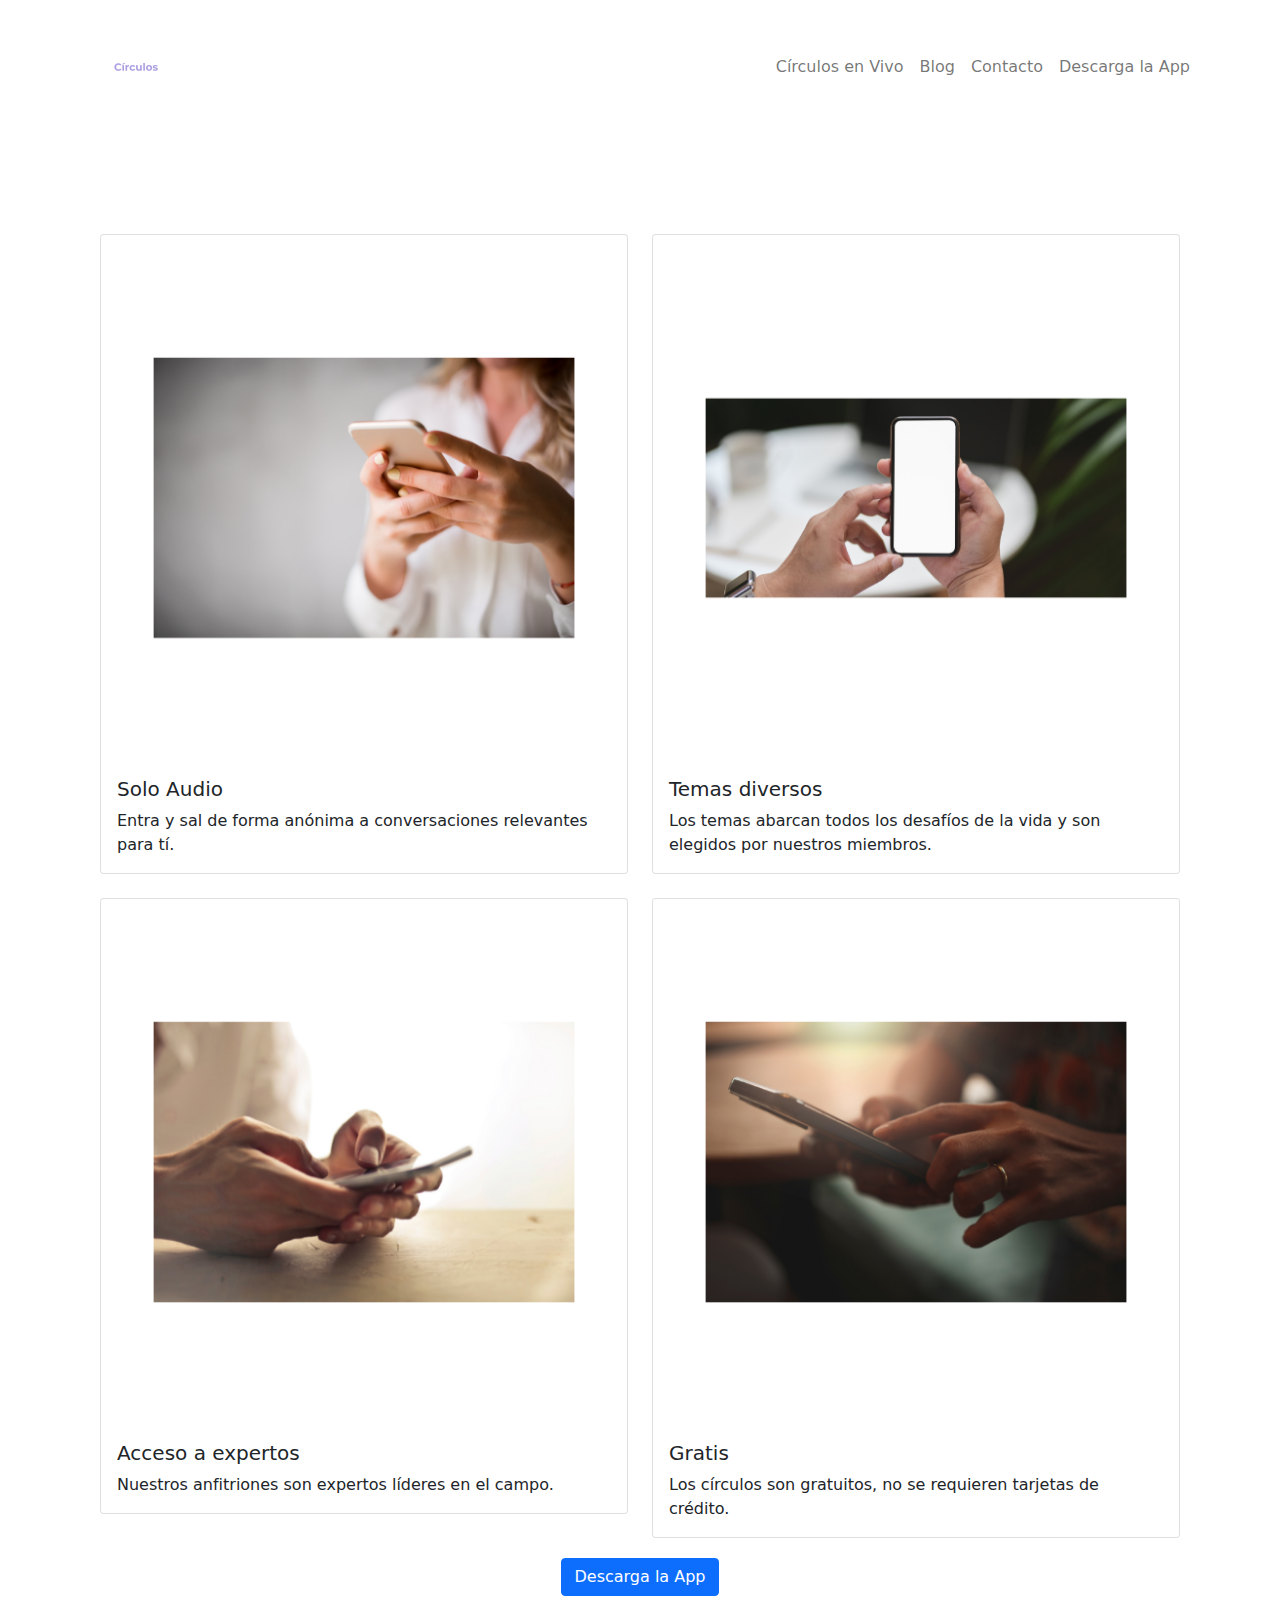
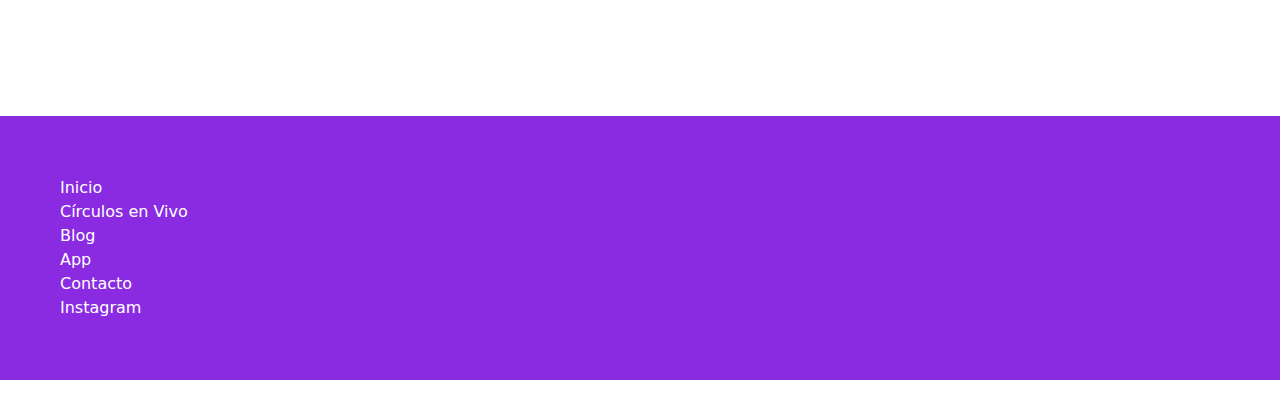
<file: somos círculos segunda entrega/pages/app.html>
<!DOCTYPE html>
<html lang="es">
    <head>
        <meta charset="UTF-8">
        <meta name="viewport" content="width=device-width, initial-scale=1.0">
        <title>Somos Círculos</title>
        <link rel="shortcut icon" href="../favicon.ico" type="image/x-icon">
        <link rel="stylesheet" href="../css/bootstrap.min.css">
        <link rel="stylesheet" href="../css/estilos.css">
    </head>
    <body>
        <header>
            <nav class="navbar navbar-expand-lg navbar-light bg-body-tertiary">
                <div class="container">
                  <a class="navbar-brand" href="../index.html">
                    <img src="../assets/img/Somos Círculos Página Web 10.png"> 
                    </a>
                  <button class="navbar-toggler" type="button" data-bs-toggle="collapse" data-bs-target="#navbarSupportedContent" aria-controls="navbarSupportedContent" aria-expanded="false" aria-label="Toggle navigation">
                    <span class="navbar-toggler-icon"></span>
                  </button>
                  <div class="collapse navbar-collapse" id="navbarSupportedContent">
                    <ul class="navbar-nav me-auto mb-2 mb-lg-0 w-100 justify-content-end">
                      <li class="nav-item">
                        <a class="nav-link" href="./circulosenvivo.html">Círculos en Vivo</a>
                      </li>
                      <li class="nav-item">
                        <a class="nav-link" href="./blog.html">Blog</a>
                      </li>
                      <li class="nav-item">
                        <a class="nav-link" href="./contacto.html">Contacto</a>
                      </li>
                      <li class="nav-item">
                        <a class="nav-link" href="./app.html">Descarga la App</a>
                      </li>
                    </ul>
                  </div>
                </div>
              </nav>
        </header>
        <Main class="padding">
        <section>
            <div class="row row-cols-1 row-cols-md-2 g-4">
                <div class="col">
                  <div class="card">
                    <img src="../assets/img/Fotos Celulares Somos Círculos.png" class="card-img-top" alt="...">
                    <div class="card-body">
                      <h5 class="card-title">Solo Audio</h5>
                      <p class="card-text">Entra y sal de forma anónima a conversaciones relevantes para tí.</p>
                    </div>
                  </div>
                </div>
                <div class="col">
                  <div class="card">
                    <img src="../assets/img/Fotos Celulares Somos Círculos (1).png" class="card-img-top" alt="...">
                    <div class="card-body">
                      <h5 class="card-title">Temas diversos</h5>
                      <p class="card-text">Los temas abarcan todos los desafíos de la vida y son elegidos por nuestros miembros.</p>
                    </div>
                  </div>
                </div>
                <div class="col">
                  <div class="card">
                    <img src="../assets/img/Fotos Celulares Somos Círculos (2).png" class="card-img-top" alt="...">
                    <div class="card-body">
                      <h5 class="card-title">Acceso a expertos</h5>
                      <p class="card-text">Nuestros anfitriones son expertos líderes en el campo.</p>
                    </div>
                  </div>
                </div>
                <div class="col">
                  <div class="card">
                    <img src="../assets/img/Fotos Celulares Somos Círculos (3).png" class="card-img-top" alt="...">
                    <div class="card-body">
                      <h5 class="card-title">Gratis</h5>
                      <p class="card-text">Los círculos son gratuitos, no se requieren tarjetas de crédito.</p>
                    </div>
                  </div>
                </div>
              </div>
        </section>
        <section class="center">
          <a class="btn btn-primary" href="./app.html" role="button">Descarga la App</a>
       </section>
        </Main>
        <footer>
            <ul class="footer">
                <li><a class="footerNav" href="../index.html">Inicio</a></li>
                <li><a class="footerNav" href="./circulosenvivo.html">Círculos en Vivo</a></li>
                <li><a class="footerNav" href="./blog.html">Blog</a></li>
                <li><a class="footerNav" href="./app.html">App</a></li>
                <li><a class="footerNav" href="./contacto.html">Contacto</a></li>
                <li><a class="footerNav" href="https://www.instagram.com/" target="_blank">Instagram</a></li>
            </ul>
        </footer>
        <script src="../js/bootstrap.bundle.min.js"> </script>
    </body>
</html>
</file>
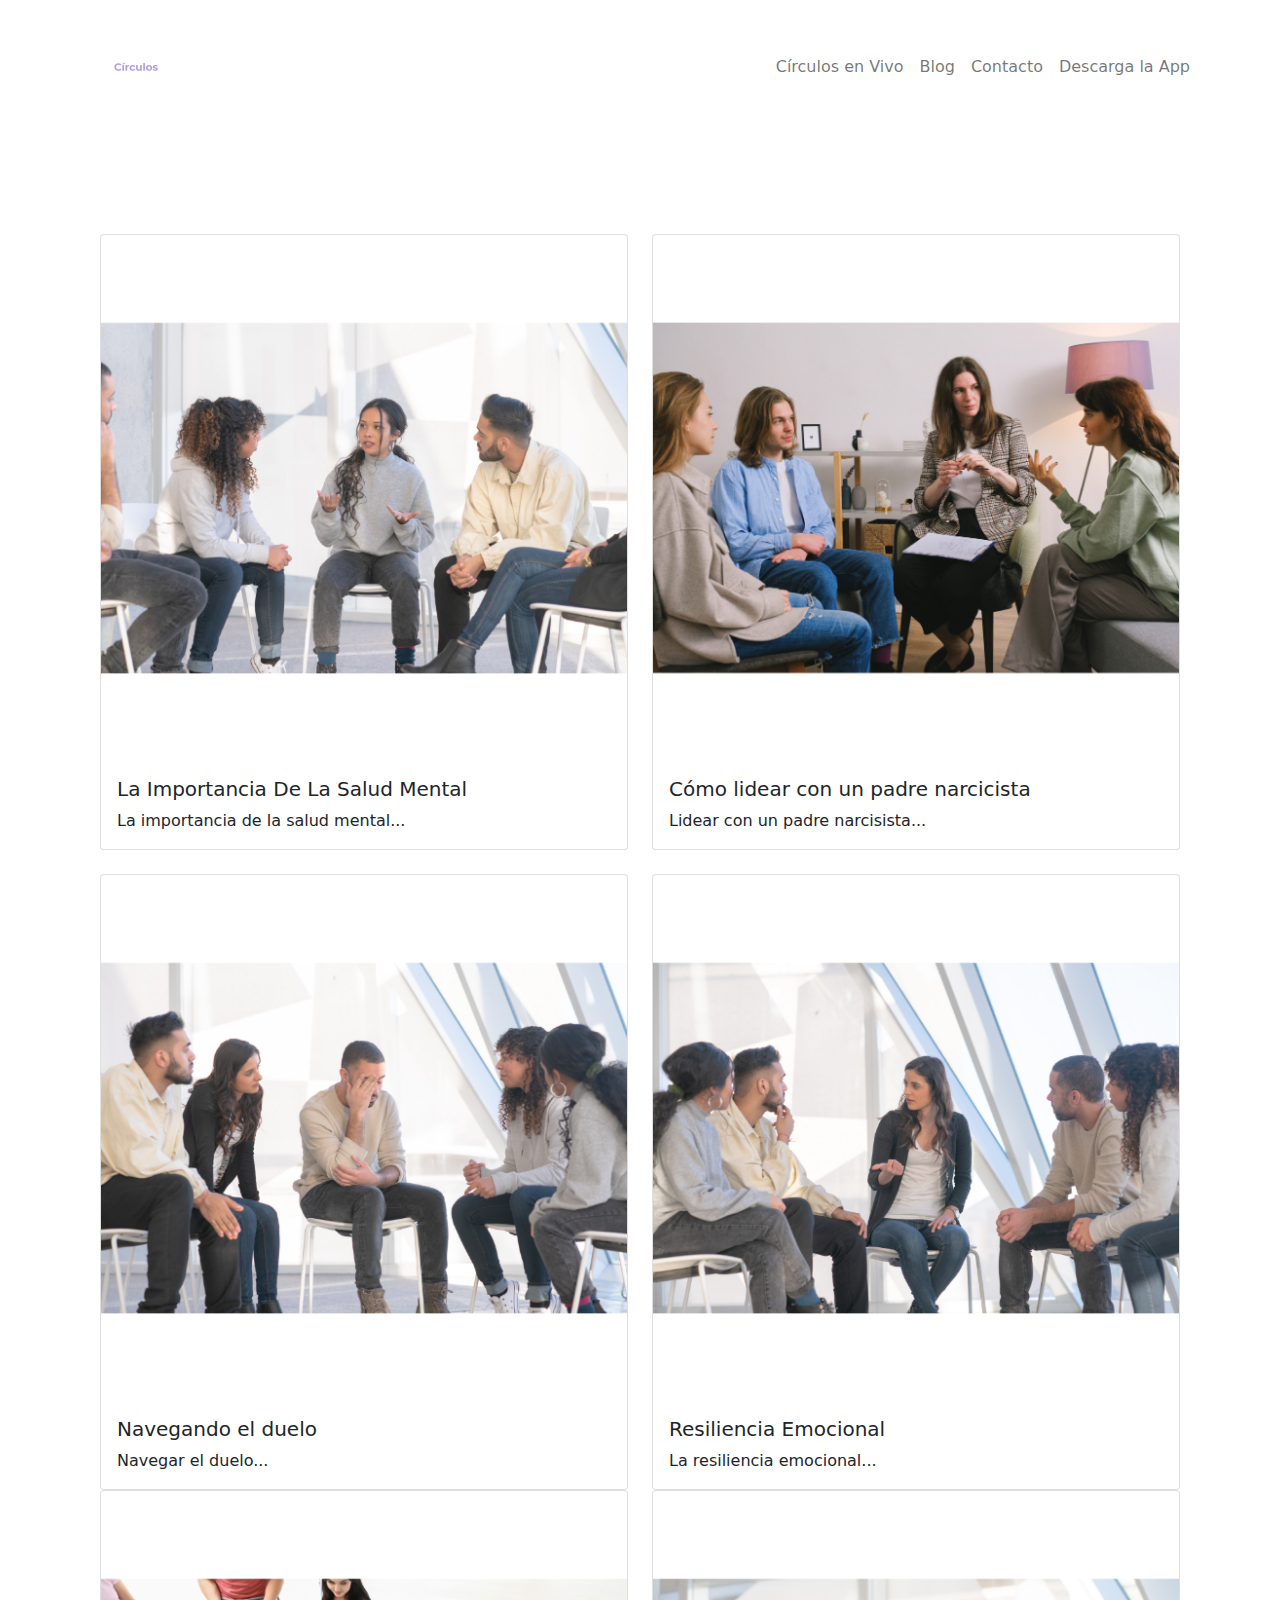
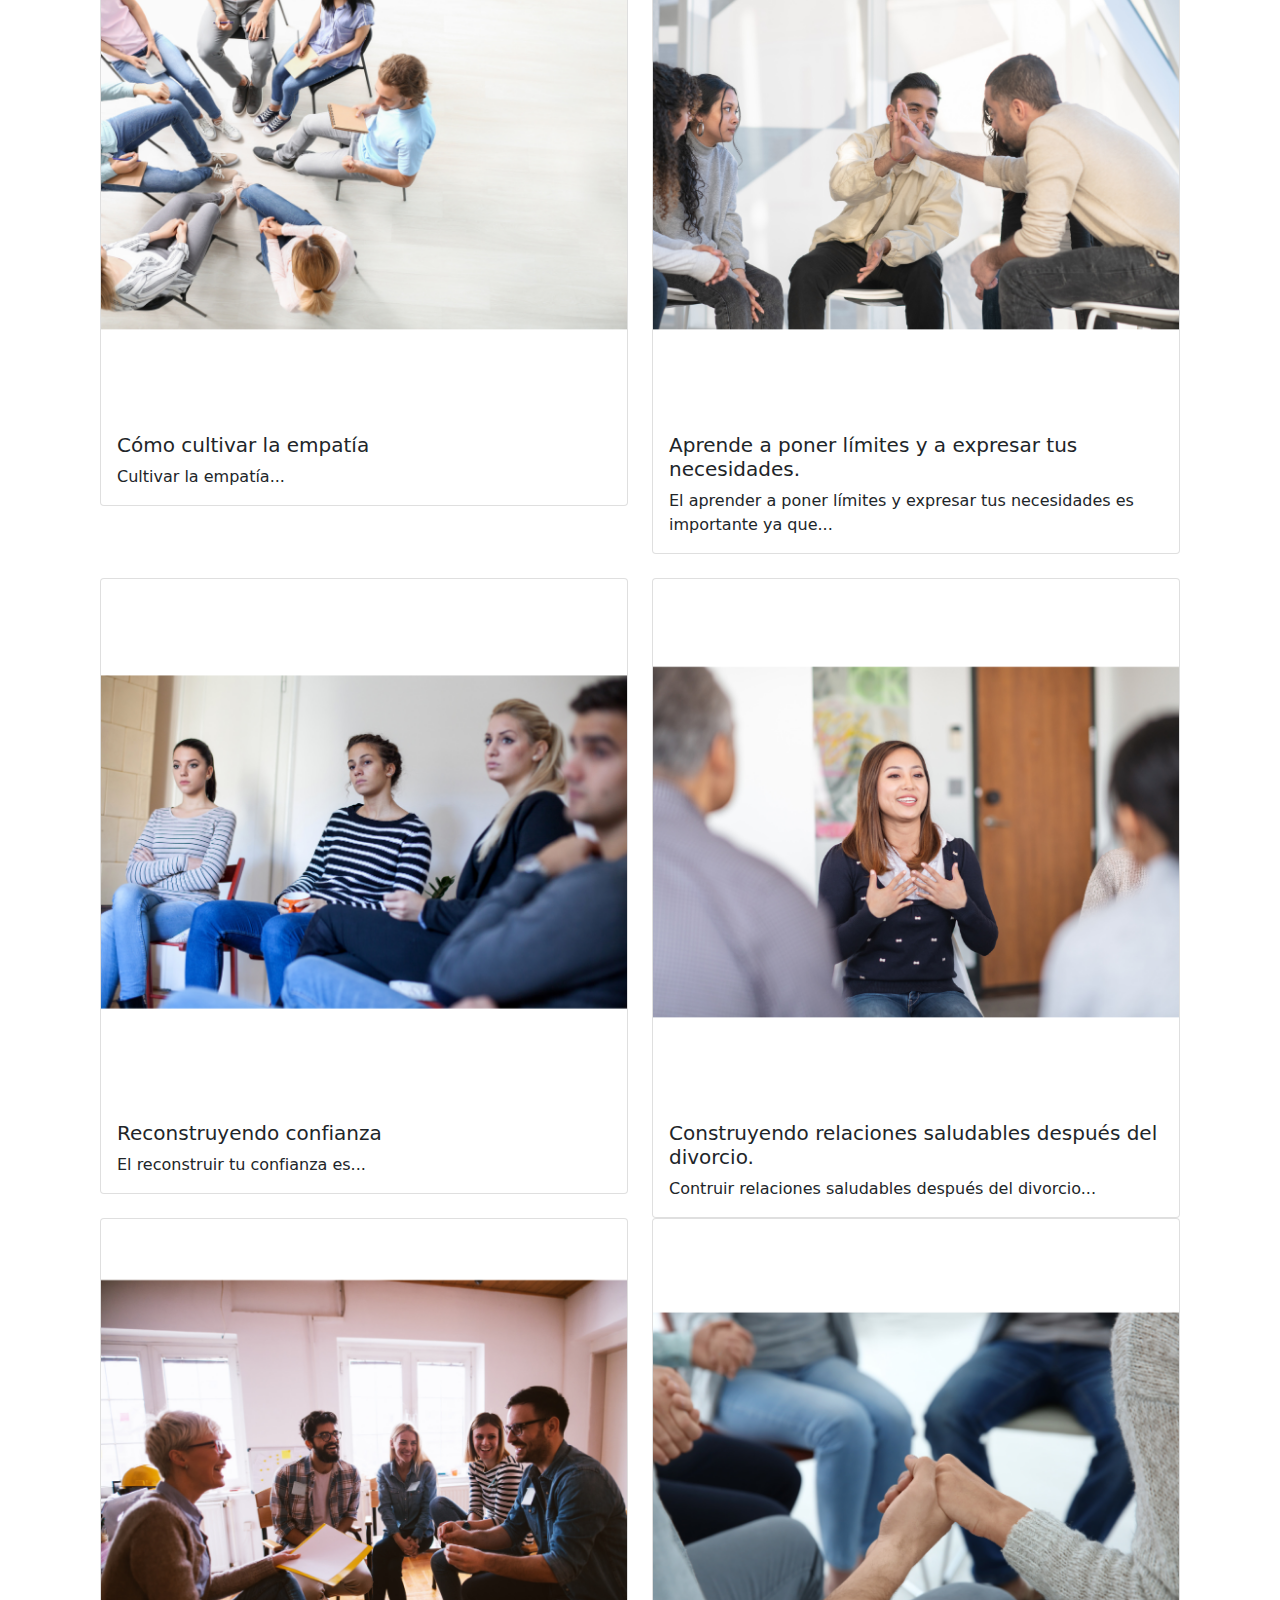
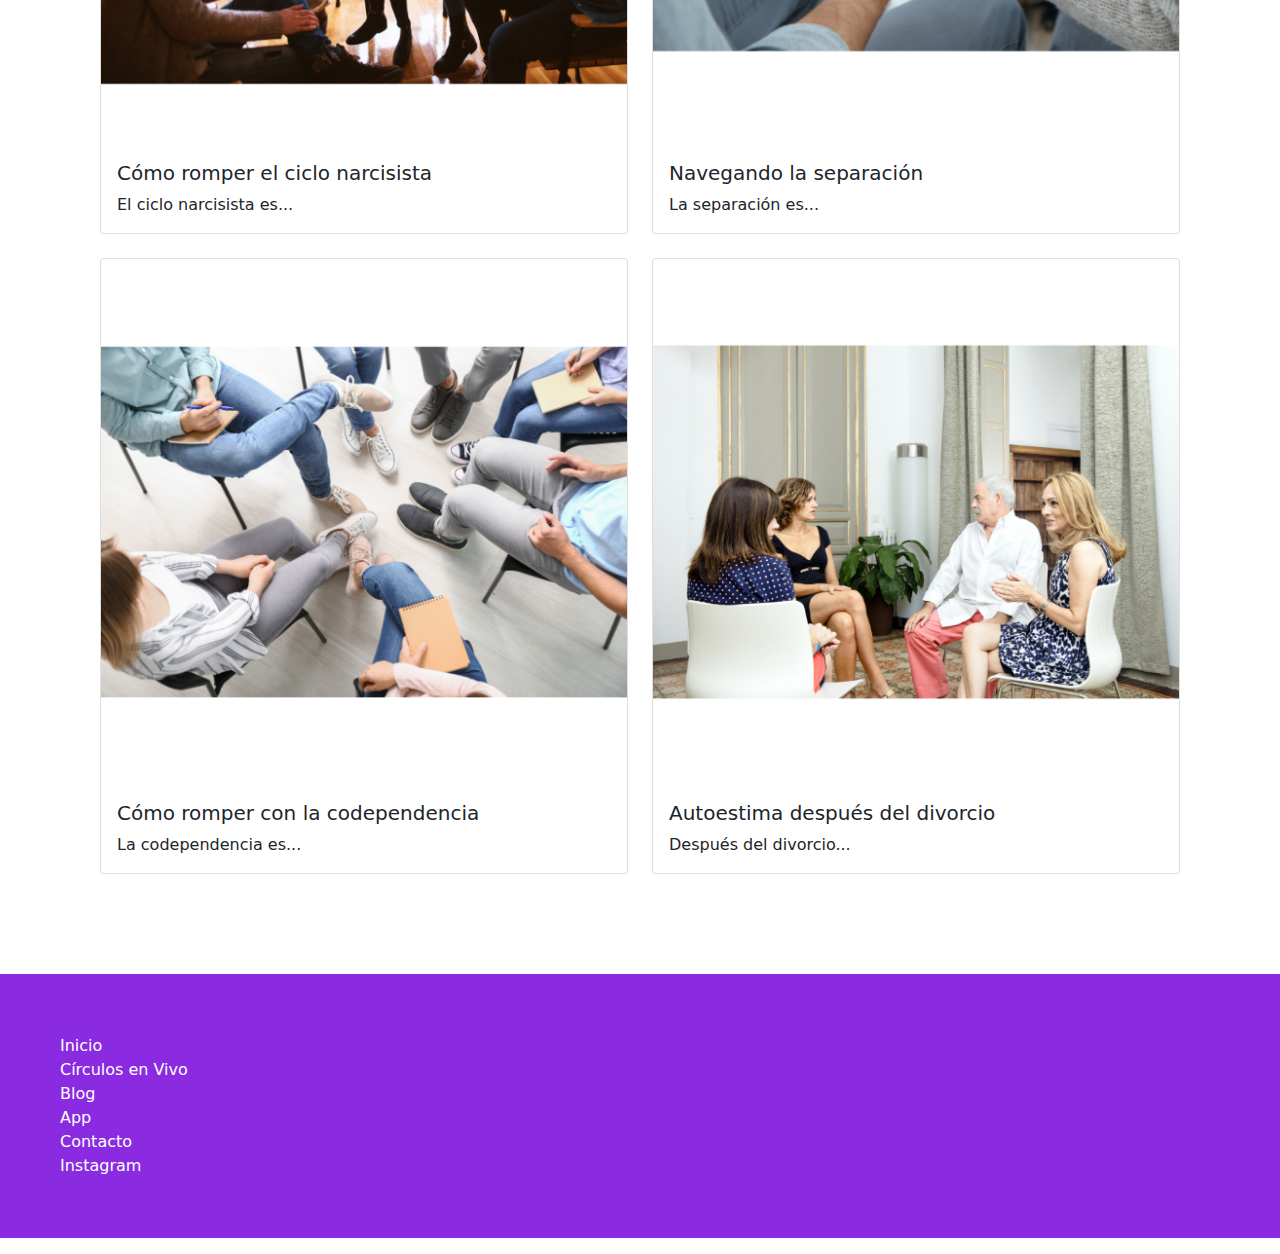
<file: somos círculos segunda entrega/pages/circulosenvivo.html>
<!DOCTYPE html>
<html lang="es">
    <head>
        <meta charset="UTF-8">
        <meta name="viewport" content="width=device-width, initial-scale=1.0">
        <title>Somos Círculos</title>
        <link rel="shortcut icon" href="../favicon.ico" type="image/x-icon">
        <link rel="stylesheet" href="../css/bootstrap.min.css">
        <link rel="stylesheet" href="../css/estilos.css">
    </head>
    <body>
        <header>
            <nav class="navbar navbar-expand-lg navbar-light bg-body-tertiary">
                <div class="container">
                  <a class="navbar-brand" href="../index.html">
                    <img src="../assets/img/Somos Círculos Página Web 10.png"> 
                    </a>
                  <button class="navbar-toggler" type="button" data-bs-toggle="collapse" data-bs-target="#navbarSupportedContent" aria-controls="navbarSupportedContent" aria-expanded="false" aria-label="Toggle navigation">
                    <span class="navbar-toggler-icon"></span>
                  </button>
                  <div class="collapse navbar-collapse" id="navbarSupportedContent">
                    <ul class="navbar-nav me-auto mb-2 mb-lg-0 w-100 justify-content-end">
                      <li class="nav-item">
                        <a class="nav-link" href="./circulosenvivo.html">Círculos en Vivo</a>
                      </li>
                      <li class="nav-item">
                        <a class="nav-link" href="./blog.html">Blog</a>
                      </li>
                      <li class="nav-item">
                        <a class="nav-link" href="./contacto.html">Contacto</a>
                      </li>
                      <li class="nav-item">
                        <a class="nav-link" href="./app.html">Descarga la App</a>
                      </li>
                    </ul>
                  </div>
                </div>
              </nav>
        </header>
        <Main>
            <section class="padding">
                <div class="row row-cols-1 row-cols-md-2 g-4">
                    <div class="col">
                      <div class="card">
                        <img src="../assets/img/29.png" class="card-img-top" alt="...">
                        <div class="card-body">
                          <h5 class="card-title">La Importancia De La Salud Mental</h5>
                          <p class="card-text">La importancia de la salud mental...</p>
                        </div>
                      </div>
                    </div>
                    <div class="col">
                      <div class="card">
                        <img src="../assets/img/14.png" class="card-img-top" alt="...">
                        <div class="card-body">
                          <h5 class="card-title">Cómo lidear con un padre narcicista</h5>
                          <p class="card-text">Lidear con un padre narcisista...</p>
                        </div>
                      </div>
                    </div>
                    <div class="col">
                      <div class="card">
                        <img src="../assets/img/15.png" class="card-img-top" alt="...">
                        <div class="card-body">
                          <h5 class="card-title">Navegando el duelo</h5>
                          <p class="card-text">Navegar el duelo...</p>
                        </div>
                      </div>
                    </div>
                    <div class="col">
                      <div class="card">
                        <img src="../assets/img/16.png" class="card-img-top" alt="...">
                        <div class="card-body">
                          <h5 class="card-title">Resiliencia Emocional</h5>
                          <p class="card-text"> La resiliencia emocional...</p>
                        </div>
                      </div>
                    </div>
                  </div>
                  <div class="row row-cols-1 row-cols-md-2 g-4">
                    <div class="col">
                      <div class="card">
                        <img src="../assets/img/17.png" class="card-img-top" alt="...">
                        <div class="card-body">
                          <h5 class="card-title">Cómo cultivar la empatía</h5>
                          <p class="card-text">Cultivar la empatía...</p>
                        </div>
                      </div>
                    </div>
                    <div class="col">
                      <div class="card">
                        <img src="../assets/img/18.png" class="card-img-top" alt="...">
                        <div class="card-body">
                          <h5 class="card-title">Aprende a poner límites y a expresar tus necesidades.</h5>
                          <p class="card-text">El aprender a poner límites y expresar tus necesidades es importante ya que...</p>
                        </div>
                      </div>
                    </div>
                    <div class="col">
                      <div class="card">
                        <img src="../assets/img/19.png" class="card-img-top" alt="...">
                        <div class="card-body">
                          <h5 class="card-title">Reconstruyendo confianza</h5>
                          <p class="card-text">El reconstruir tu confianza es...</p>
                        </div>
                      </div>
                    </div>
                    <div class="col">
                      <div class="card">
                        <img src="../assets/img/28.png" class="card-img-top" alt="...">
                        <div class="card-body">
                          <h5 class="card-title">Construyendo relaciones saludables después del divorcio.</h5>
                          <p class="card-text">Contruir relaciones saludables después del divorcio...</p>
                        </div>
                      </div>
                    </div>
                  </div>
                  <div class="row row-cols-1 row-cols-md-2 g-4">
                    <div class="col">
                      <div class="card">
                        <img src="../assets/img/27.png" class="card-img-top" alt="...">
                        <div class="card-body">
                          <h5 class="card-title">Cómo romper el ciclo narcisista</h5>
                          <p class="card-text">El ciclo narcisista es...</p>
                        </div>
                      </div>
                    </div>
                    <div class="col">
                      <div class="card">
                        <img src="../assets/img/22.png" class="card-img-top" alt="...">
                        <div class="card-body">
                          <h5 class="card-title">Navegando la separación</h5>
                          <p class="card-text">La separación es...</p>
                        </div>
                      </div>
                    </div>
                    <div class="col">
                      <div class="card">
                        <img src="../assets/img/24.png" class="card-img-top" alt="...">
                        <div class="card-body">
                          <h5 class="card-title">Cómo romper con la codependencia</h5>
                          <p class="card-text">La codependencia es...</p>
                        </div>
                      </div>
                    </div>
                    <div class="col">
                      <div class="card">
                        <img src="../assets/img/25.png" class="card-img-top" alt="...">
                        <div class="card-body">
                          <h5 class="card-title">Autoestima después del divorcio</h5>
                          <p class="card-text">Después del divorcio...</p>
                        </div>
                      </div>
                    </div>
                  </div>
            </section>
            </Main>
        <footer>
            <ul class="footer">
                <li><a class="footerNav" href="../index.html">Inicio</a></li>
                <li><a class="footerNav" href="./circulosenvivo.html">Círculos en Vivo</a></li>
                <li><a class="footerNav" href="./blog.html">Blog</a></li>
                <li><a class="footerNav" href="./app.html">App</a></li>
                <li><a class="footerNav" href="./contacto.html">Contacto</a></li>
                <li><a class="footerNav" href="https://www.instagram.com/" target="_blank">Instagram</a></li>
            </ul>
        </footer>
        <script src="../js/bootstrap.bundle.min.js"> </script> 
    </body>
</html>
</file>
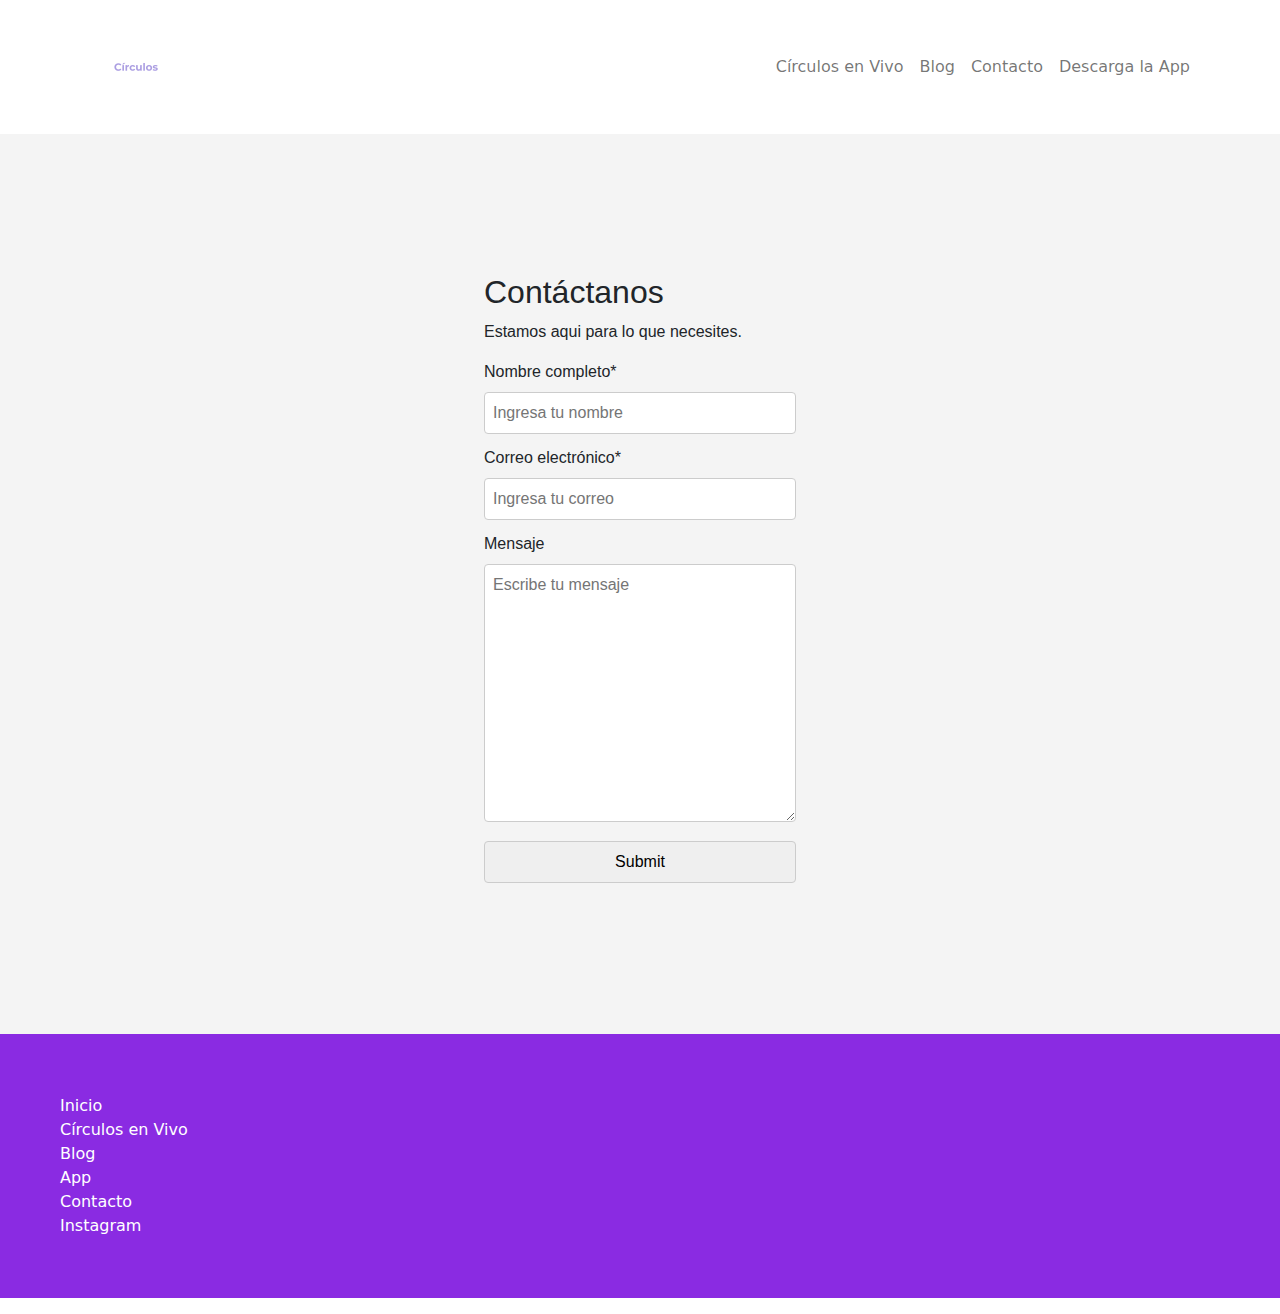
<file: somos círculos segunda entrega/pages/contacto.html>
<!DOCTYPE html>
<html lang="es">
    <head>
        <meta charset="UTF-8">
        <meta name="viewport" content="width=device-width, initial-scale=1.0">
        <title>Somos Círculos</title>
        <link rel="shortcut icon" href="../favicon.ico" type="image/x-icon">
        <link rel="stylesheet" href="../css/bootstrap.min.css">
        <link rel="stylesheet" href="../css/estilos.css">
    </head>
    <body>
        <header>
            <nav class="navbar navbar-expand-lg navbar-light bg-body-tertiary">
                <div class="container">
                  <a class="navbar-brand" href="../index.html">
                    <img src="../assets/img/Somos Círculos Página Web 10.png"> 
                    </a>
                  <button class="navbar-toggler" type="button" data-bs-toggle="collapse" data-bs-target="#navbarSupportedContent" aria-controls="navbarSupportedContent" aria-expanded="false" aria-label="Toggle navigation">
                    <span class="navbar-toggler-icon"></span>
                  </button>
                  <div class="collapse navbar-collapse" id="navbarSupportedContent">
                    <ul class="navbar-nav me-auto mb-2 mb-lg-0 w-100 justify-content-end">
                      <li class="nav-item">
                        <a class="nav-link" href="./circulosenvivo.html">Círculos en Vivo</a>
                      </li>
                      <li class="nav-item">
                        <a class="nav-link" href="./blog.html">Blog</a>
                      </li>
                      <li class="nav-item">
                        <a class="nav-link" href="./contacto.html">Contacto</a>
                      </li>
                      <li class="nav-item">
                        <a class="nav-link" href="./app.html">Descarga la App</a>
                      </li>
                    </ul>
                  </div>
                </div>
              </nav>
        </header>
        <Main class="formulario">
  
            <section>
                <h2>  Contáctanos </h2>
                <p>Estamos aqui para lo que necesites.</p>
                    <label for="">Nombre completo*</label>
                    <input type="text" id="Nombre completo" name="nombre completo" placeholder="Ingresa tu nombre" required>

                    <label  for="">Correo electrónico*</label>
                    <input type="email" id="Correo electrónico" name="correo electrónico" placeholder="Ingresa tu correo" required>

                    <label for="">Mensaje</label>
                    <textarea name="mensaje" id="mensaje" cols="30" rows="10" placeholder="Escribe tu mensaje"></textarea>

                    <div>
                        <input type="submit"></input>
                    </div>
                </form>
            </section>
        </Main>
        <footer>
            <ul class="footer">
                <li><a class="footerNav" href="../index.html">Inicio</a></li>
                <li><a class="footerNav" href="./circulosenvivo.html">Círculos en Vivo</a></li>
                <li><a class="footerNav" href="./blog.html">Blog</a></li>
                <li><a class="footerNav" href="./app.html">App</a></li>
                <li><a class="footerNav" href="./contacto.html">Contacto</a></li>
                <li><a class="footerNav" href="https://www.instagram.com/" target="_blank">Instagram</a></li>
            </ul>
        </footer>
        <script src="../js/bootstrap.bundle.min.js"> </script> 
    </body>
</html>
</file>
<file: somos círculos segunda entrega/css/estilos.css>
@import url('https://fonts.googleapis.com/css2?family=Libre+Baskerville:ital,wght@0,400;0,700;1,400&display=swap');

.center{
    display: flex;
    justify-content: center;
    padding: 20px
    ;
}
.logos {
    display: flex;
    justify-content: center;
    align-items: center;
}
.imgPrincipal{
    display: flex;
    height: 100%;
    width: 100%;
    align-items: center;
}
.imgindex{
    height: 100%;
    width: 100%;
    display: flex;
    justify-content: center;
}
.textoIndex{
    display:flex;
    justify-content: center;
    align-items: center;
    ;
}
.formulario {
    font-family: Arial, sans-serif;
    background-color: #f4f4f4;
    margin: 0;
    padding: 0;
    display: flex;
    justify-content: center;
    align-items: center;
    height: 100vh;
  }

  form {
    background-color: #fff;
    padding: 20px;
    border-radius: 8px;
    box-shadow: 0 0 10px rgba(0, 0, 0, 0.1);
    width: 300px;
  }

  label {
    display: block;
    margin-bottom: 8px;
  }

  input, textarea {
    width: 100%;
    padding: 8px;
    margin-bottom: 12px;
    box-sizing: border-box;
    border: 1px solid #ccc;
    border-radius: 4px;
  }

  button {
    background-color: #4caf50;
    color: #fff;
    padding: 10px;
    border: none;
    border-radius: 4px;
    cursor: pointer;
  }
.padding{
    padding:100px
}
.footer{
    list-style: none;
    background-color: blueviolet;
    padding: 60px;
}
.footerNav{
    text-decoration: none;
    color: white;
}
</file>
